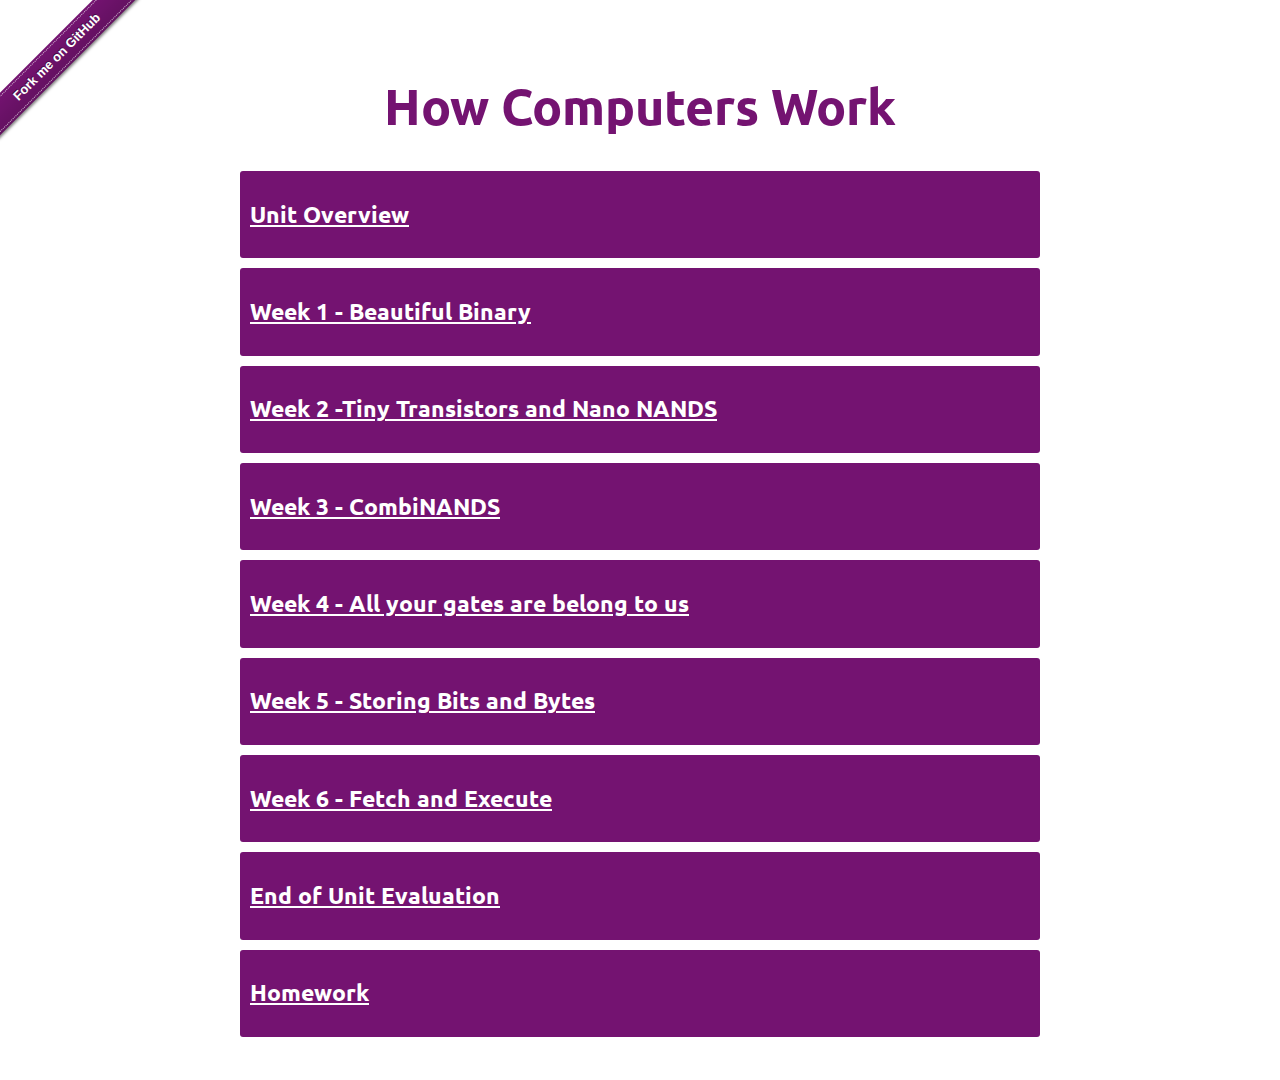
<file: index.html>
<?xml version="1.0" encoding="utf-8"?>
<!DOCTYPE html PUBLIC "-//W3C//DTD XHTML 1.0 Strict//EN"
"http://www.w3.org/TR/xhtml1/DTD/xhtml1-strict.dtd">
<html xmlns="http://www.w3.org/1999/xhtml" lang="en" xml:lang="en">
<head>
<title>How Computers Work</title>
<meta  http-equiv="Content-Type" content="text/html;charset=utf-8" />
<meta  name="generator" content="Org-mode" />
<style type="text/css">
 <!--/*--><![CDATA[/*><!--*/
  .title  { text-align: center; }
  .todo   { font-family: monospace; color: red; }
  .done   { color: green; }
  .tag    { background-color: #eee; font-family: monospace;
            padding: 2px; font-size: 80%; font-weight: normal; }
  .timestamp { color: #bebebe; }
  .timestamp-kwd { color: #5f9ea0; }
  .right  { margin-left: auto; margin-right: 0px;  text-align: right; }
  .left   { margin-left: 0px;  margin-right: auto; text-align: left; }
  .center { margin-left: auto; margin-right: auto; text-align: center; }
  .underline { text-decoration: underline; }
  #postamble p, #preamble p { font-size: 90%; margin: .2em; }
  p.verse { margin-left: 3%; }
  pre {
    border: 1px solid #ccc;
    box-shadow: 3px 3px 3px #eee;
    padding: 8pt;
    font-family: monospace;
    overflow: auto;
    margin: 1.2em;
  }
  pre.src {
    position: relative;
    overflow: visible;
    padding-top: 1.2em;
  }
  pre.src:before {
    display: none;
    position: absolute;
    background-color: white;
    top: -10px;
    right: 10px;
    padding: 3px;
    border: 1px solid black;
  }
  pre.src:hover:before { display: inline;}
  pre.src-sh:before    { content: 'sh'; }
  pre.src-bash:before  { content: 'sh'; }
  pre.src-emacs-lisp:before { content: 'Emacs Lisp'; }
  pre.src-R:before     { content: 'R'; }
  pre.src-perl:before  { content: 'Perl'; }
  pre.src-java:before  { content: 'Java'; }
  pre.src-sql:before   { content: 'SQL'; }

  table { border-collapse:collapse; }
  caption.t-above { caption-side: top; }
  caption.t-bottom { caption-side: bottom; }
  td, th { vertical-align:top;  }
  th.right  { text-align: center;  }
  th.left   { text-align: center;   }
  th.center { text-align: center; }
  td.right  { text-align: right;  }
  td.left   { text-align: left;   }
  td.center { text-align: center; }
  dt { font-weight: bold; }
  .footpara:nth-child(2) { display: inline; }
  .footpara { display: block; }
  .footdef  { margin-bottom: 1em; }
  .figure { padding: 1em; }
  .figure p { text-align: center; }
  .inlinetask {
    padding: 10px;
    border: 2px solid gray;
    margin: 10px;
    background: #ffffcc;
  }
  #org-div-home-and-up
   { text-align: right; font-size: 70%; white-space: nowrap; }
  textarea { overflow-x: auto; }
  .linenr { font-size: smaller }
  .code-highlighted { background-color: #ffff00; }
  .org-info-js_info-navigation { border-style: none; }
  #org-info-js_console-label
    { font-size: 10px; font-weight: bold; white-space: nowrap; }
  .org-info-js_search-highlight
    { background-color: #ffff00; color: #000000; font-weight: bold; }
  /*]]>*/-->
</style>
<link rel="stylesheet" type="text/css" href="pages/css/styles.css"/>
<link href='http://fonts.googleapis.com/css?family=Ubuntu+Mono|Ubuntu' rel='stylesheet' type='text/css'>
<script type="text/javascript">
/*
@licstart  The following is the entire license notice for the
JavaScript code in this tag.

Copyright (C) 2012-2013 Free Software Foundation, Inc.

The JavaScript code in this tag is free software: you can
redistribute it and/or modify it under the terms of the GNU
General Public License (GNU GPL) as published by the Free Software
Foundation, either version 3 of the License, or (at your option)
any later version.  The code is distributed WITHOUT ANY WARRANTY;
without even the implied warranty of MERCHANTABILITY or FITNESS
FOR A PARTICULAR PURPOSE.  See the GNU GPL for more details.

As additional permission under GNU GPL version 3 section 7, you
may distribute non-source (e.g., minimized or compacted) forms of
that code without the copy of the GNU GPL normally required by
section 4, provided you include this license notice and a URL
through which recipients can access the Corresponding Source.


@licend  The above is the entire license notice
for the JavaScript code in this tag.
*/
<!--/*--><![CDATA[/*><!--*/
 function CodeHighlightOn(elem, id)
 {
   var target = document.getElementById(id);
   if(null != target) {
     elem.cacheClassElem = elem.className;
     elem.cacheClassTarget = target.className;
     target.className = "code-highlighted";
     elem.className   = "code-highlighted";
   }
 }
 function CodeHighlightOff(elem, id)
 {
   var target = document.getElementById(id);
   if(elem.cacheClassElem)
     elem.className = elem.cacheClassElem;
   if(elem.cacheClassTarget)
     target.className = elem.cacheClassTarget;
 }
/*]]>*///-->
</script>
</head>
<body>
<div id="content">
<h1 class="title">How Computers Work</h1>
<div class="github-fork-ribbon-wrapper left">
  <div class="github-fork-ribbon">
    <a href="https://github.com/MarcScott/8-CS-Computers">Fork me on GitHub</a>
  </div>
</div>
<div id="outline-container-sec-1" class="outline-2 link-heading">
<h2 id="sec-1"><a href="pages/0_Lesson.html">Unit Overview</a></h2>
<div class="outline-text-2" id="text-1">
</div>
</div>
<div id="outline-container-sec-2" class="outline-2 link-heading">
<h2 id="sec-2"><a href="pages/1_Lesson.html">Week 1 - Beautiful Binary</a></h2>
<div class="outline-text-2" id="text-2">
</div>
</div>
<div id="outline-container-sec-3" class="outline-2 link-heading">
<h2 id="sec-3"><a href="pages/2_Lesson.html">Week 2 -Tiny Transistors and Nano NANDS</a></h2>
<div class="outline-text-2" id="text-3">
</div>
</div>
<div id="outline-container-sec-4" class="outline-2 link-heading">
<h2 id="sec-4"><a href="pages/3_Lesson.html">Week 3 - CombiNANDS</a></h2>
<div class="outline-text-2" id="text-4">
</div>
</div>

<div id="outline-container-sec-5" class="outline-2 link-heading">
<h2 id="sec-5"><a href="pages/4_Lesson.html">Week 4 - All your gates are belong to us</a></h2>
<div class="outline-text-2" id="text-5">
</div>
</div>

<div id="outline-container-sec-6" class="outline-2 link-heading">
<h2 id="sec-6"><a href="pages/5_Lesson.html">Week 5 - Storing Bits and Bytes</a></h2>
<div class="outline-text-2" id="text-6">
</div>
</div>
<div id="outline-container-sec-7" class="outline-2 link-heading">
<h2 id="sec-7"><a href="pages/6_Lesson.html">Week 6 - Fetch and Execute</a></h2>
<div class="outline-text-2" id="text-7">
</div>
</div>
<div id="outline-container-sec-8" class="outline-2 link-heading">
<h2 id="sec-8"><a href="pages/evaluation.html">End of Unit Evaluation</a></h2>
<div class="outline-text-2" id="text-8">
</div>
</div>
<div id="outline-container-sec-9" class="outline-2 link-heading">
<h2 id="sec-9"><a href="pages/homework.html">Homework</a></h2>
<div class="outline-text-2" id="text-9">
</div>
</div>
</div>
<div id="postamble" class="status">
<p class="validation"></p>
</div>
</body>
</html>
</file>
<file: pages/css/styles.css>
/*YEAR 7 Colours*/
/*
@scheme-color: #0071BB;
@scheme-color-secondary: #E0E7F5;
*/
/*YEAR 8 Colours*/
/*YEAR 9 Colours*/
/*
@scheme-color: #D12229;
@scheme-color-secondary: #F7E4DC;
*/
/*!
 * "Fork me on GitHub" CSS ribbon v0.1.1 | MIT License
 * https://github.com/simonwhitaker/github-fork-ribbon-css
*/
/* Left will inherit from right (so we don't need to duplicate code) */
.github-fork-ribbon {
  /* The right and left classes determine the side we attach our banner to */
  position: absolute;
  /* Add a bit of padding to give some substance outside the "stitching" */
  padding: 2px 0;
  /* Set the base colour */
  background-color: #741371;
  /* Set a gradient: transparent black at the top to almost-transparent black at the bottom */
  background-image: -webkit-gradient(linear, left top, left bottom, from(rgba(0, 0, 0, 0)), to(rgba(0, 0, 0, 0.15)));
  background-image: -webkit-linear-gradient(top, rgba(0, 0, 0, 0), rgba(0, 0, 0, 0.15));
  background-image: -moz-linear-gradient(top, rgba(0, 0, 0, 0), rgba(0, 0, 0, 0.15));
  background-image: -ms-linear-gradient(top, rgba(0, 0, 0, 0), rgba(0, 0, 0, 0.15));
  background-image: -o-linear-gradient(top, rgba(0, 0, 0, 0), rgba(0, 0, 0, 0.15));
  background-image: linear-gradient(to bottom, rgba(0, 0, 0, 0), rgba(0, 0, 0, 0.15));
  /* Add a drop shadow */
  -webkit-box-shadow: 0 2px 3px 0 rgba(0, 0, 0, 0.5);
  -moz-box-shadow: 0 2px 3px 0 rgba(0, 0, 0, 0.5);
  box-shadow: 0 2px 3px 0 rgba(0, 0, 0, 0.5);
  /* Set the font */
  font: 700 13px "Helvetica Neue", Helvetica, Arial, sans-serif;
  z-index: 9999;
  pointer-events: auto;
}
.github-fork-ribbon a,
.github-fork-ribbon a:hover {
  /* Set the text properties */
  color: #fff;
  text-decoration: none;
  text-shadow: 0 -1px rgba(0, 0, 0, 0.5);
  text-align: center;
  /* Set the geometry. If you fiddle with these you'll also need
     to tweak the top and right values in .github-fork-ribbon. */
  width: 200px;
  line-height: 20px;
  /* Set the layout properties */
  display: inline-block;
  padding: 2px 0;
  /* Add "stitching" effect */
  border-width: 1px 0;
  border-style: dotted;
  border-color: #fff;
  border-color: rgba(255, 255, 255, 0.7);
}
.github-fork-ribbon-wrapper {
  width: 150px;
  height: 150px;
  position: absolute;
  overflow: hidden;
  top: 0;
  z-index: 9999;
  pointer-events: none;
}
.github-fork-ribbon-wrapper.fixed {
  position: fixed;
}
.github-fork-ribbon-wrapper.left {
  left: 0;
}
.github-fork-ribbon-wrapper.right {
  right: 0;
}
.github-fork-ribbon-wrapper.left-bottom {
  position: fixed;
  top: inherit;
  bottom: 0;
  left: 0;
}
.github-fork-ribbon-wrapper.right-bottom {
  position: fixed;
  top: inherit;
  bottom: 0;
  right: 0;
}
.github-fork-ribbon-wrapper.right .github-fork-ribbon {
  top: 42px;
  right: -43px;
  -webkit-transform: rotate(45deg);
  -moz-transform: rotate(45deg);
  -ms-transform: rotate(45deg);
  -o-transform: rotate(45deg);
  transform: rotate(45deg);
}
.github-fork-ribbon-wrapper.left .github-fork-ribbon {
  top: 42px;
  left: -43px;
  -webkit-transform: rotate(-45deg);
  -moz-transform: rotate(-45deg);
  -ms-transform: rotate(-45deg);
  -o-transform: rotate(-45deg);
  transform: rotate(-45deg);
}
.github-fork-ribbon-wrapper.left-bottom .github-fork-ribbon {
  top: 80px;
  left: -43px;
  -webkit-transform: rotate(45deg);
  -moz-transform: rotate(45deg);
  -ms-transform: rotate(45deg);
  -o-transform: rotate(45deg);
  transform: rotate(45deg);
}
.github-fork-ribbon-wrapper.right-bottom .github-fork-ribbon {
  top: 80px;
  right: -43px;
  -webkit-transform: rotate(-45deg);
  -moz-transform: rotate(-45deg);
  -ms-transform: rotate(-45deg);
  -o-transform: rotate(-45deg);
  transform: rotate(-45deg);
}
/*Main Styles*/
* {
  margin: 0px padding: 0px;
  font: Arial, Helvetica, sans-serif;
}
html {
  font-family: 'Ubuntu', Helvetica, Arial, sans-serif;
  text-align: center;
  background: #FFF;
}
body {
  max-width: 800px;
  background: #FFFFFF;
  text-align: left;
  padding: 20px;
  font-size: 16px;
  margin: 20px auto;
  clear: both;
}
p code {
  border-radius: 4px 4px 4px 4px;
  background: #E5DCE9;
  padding: 2px 5px;
  -webkit-hyphens: none;
  -moz-hyphens: none;
  hyphens: none;
  white-space: pre-wrap;
  /* css-3 */
  white-space: -moz-pre-wrap !important;
  /* Mozilla, since 1999 */
  white-space: -pre-wrap;
  /* Opera 4-6 */
  white-space: -o-pre-wrap;
  /* Opera 7 */
}
pre {
  font-size: 16px;
  font-family: 'Ubuntu mono', "Courier New", Courier, monospace;
  font-weight: 400;
  line-height: 1.5;
  clear: both;
  background: #E5DCE9;
  padding: 20px;
  -webkit-hyphens: none;
  -moz-hyphens: none;
  hyphens: none;
  overflow: auto;
}
/* CSS For Lesson*/
.link-heading {
  font-size: 15px;
  background: #741371;
  margin-top: 10px;
  padding: 10px 10px;
  border-radius: 3px;
}
.link-heading a:link {
  color: #FFFFFF;
}
.link-heading a:visited {
  color: #FFFFFF;
}
.link-heading a:hover {
  color: #808080;
}
.link-heading a:link {
  color: #FFFFFF;
}
h1 {
  font-size: 50px;
  color: #741371;
  margin-left: auto;
  margin-right: auto;
}
.activity h2 {
  font-size: 30px;
  color: #FFF;
  background: #741371;
  margin-top: 30px;
  padding: 10px 10px;
  border-radius: 5px;
}
.activity img,
video {
  padding: 5px;
  border-radius: 10px;
  margin-left: auto;
  margin-right: auto;
  display: block;
  max-width: 600px;
}
.activity iframe,
object {
  padding: 5px;
  margin-left: auto;
  margin-right: auto;
  display: block;
  max-width: 1000px;
}
/* CSS for sub activities*/
.learn h3 {
  background-image: url(icons/Learn.svg);
}
.objectives h3 {
  background-image: url(icons/Objectives.png);
}
.research h3 {
  background-image: url(icons/Research.png);
}
.design h3 {
  background-image: url(icons/Design.png);
}
.build h3 {
  background-image: url(icons/Build.png);
}
.test h3 {
  background-image: url(icons/Test.png);
}
.run h3 {
  background-image: url(icons/Run.svg);
}
.document h3 {
  background-image: url(icons/Document.png);
}
.code h3 {
  background-image: url(icons/Code.svg);
}
.program h3 {
  background-image: url(icons/Program.png);
}
.try h3 {
  background-image: url(icons/Try.svg);
}
.badge h3 {
  background-image: url(icons/Badge.svg);
}
.save h3 {
  background-image: url(icons/Save.svg);
}
h3 {
  color: #741371;
  background-position: 0px 10px;
  background-size: 40px 40px;
  background-repeat: no-repeat;
  margin-bottom: 10px;
  margin-top: 10px;
  padding-bottom: 10px;
  padding-top: 15px;
  padding-left: 50px;
  font-size: 20px;
  /*float: left;*/
  width: 100%;
  border-top: 3px dotted #741371;
}
/*CSS FOR LISTS*/
.org-ul li:before {
  clear: none;
  font-size: 16px;
  line-height: 24px;
  margin-top: 3px;
  list-style-position: outside;
  margin-left: 5px;
  content: " ";
  border-radius: 4px;
  border: 2px solid #741371;
  padding: 6px 6px;
  margin-right: 20px;
  float: left;
}
.org-ol {
  list-style-type: none;
  list-style-type: decimal !ie;
  /*IE 7- hack*/
  counter-reset: li-counter;
}
.org-ol > li {
  position: relative;
  margin-bottom: 6px;
}
.org-ol > li:before {
  clear: none;
  color: white;
  background-color: #741371;
  font-size: 10px;
  line-height: 10px;
  margin: 1px;
  list-style-position: outside;
  margin-left: 5px;
  content: " ";
  border-radius: 4px;
  padding: 3px 5px 3px 5px;
  margin-right: 10px;
  float: left;
  content: counter(li-counter);
  counter-increment: li-counter;
}
.org-ul {
  list-style-type: none;
  line-height: 24px;
}
blockquote {
  text-align: center;
  font-family: Georgia,serif;
  font-size: 18px;
  font-style: italic;
  width: 600px;
  margin-left: 100px;
  padding: 0.25em 40px;
  line-height: 1.45;
  position: relative;
  color: #383838;
}
blockquote:before {
  display: block;
  content: "\201C";
  font-size: 80px;
  position: absolute;
  left: -20px;
  top: -20px;
  color: #7a7a7a;
}
blockquote:after {
  display: block;
  content: "\201D";
  font-size: 80px;
  position: absolute;
  right: -20px;
  bottom: -60px;
  color: #7a7a7a;
}
blockquote cite {
  color: #999999;
  font-size: 14px;
  display: block;
  margin-top: 5px;
}
blockquote cite:before {
  content: "\2014 \2009";
}
/*TABLES GRRR*/
table {
  border: 1px solid #741371;
  border-collapse: collapse;
  width: 100%;
  text-align: center;
}
table th {
  background: #E5DCE9;
  border: 1px solid #741371;
  color: #741371;
}
table td {
  border: 1px solid #741371;
}
/*Maths*/
math {
  font-size: 200%;
}
/*Floating Nav Bar*/
#stickyribbon {
  width: 800px;
  background: #741371;
  border-radius: 5px;
  position: static;
  top: 0
	      margin:15px 0;
}
#stickyribbon ul {
  display: table;
  width: 100%;
  list-style-type: none;
  padding: 0;
  margin: 0;
}
#stickyribbon li {
  display: table-cell;
  font-size: 16px;
  font-weight: bold;
  vertical-align: middle;
  padding: 0 10px;
}
#stickyribbon li a {
  display: block;
  color: #fff;
  text-decoration: none;
}
#stickyribbon li a:hover {
  color: #E5DCE9;
}
</file>
